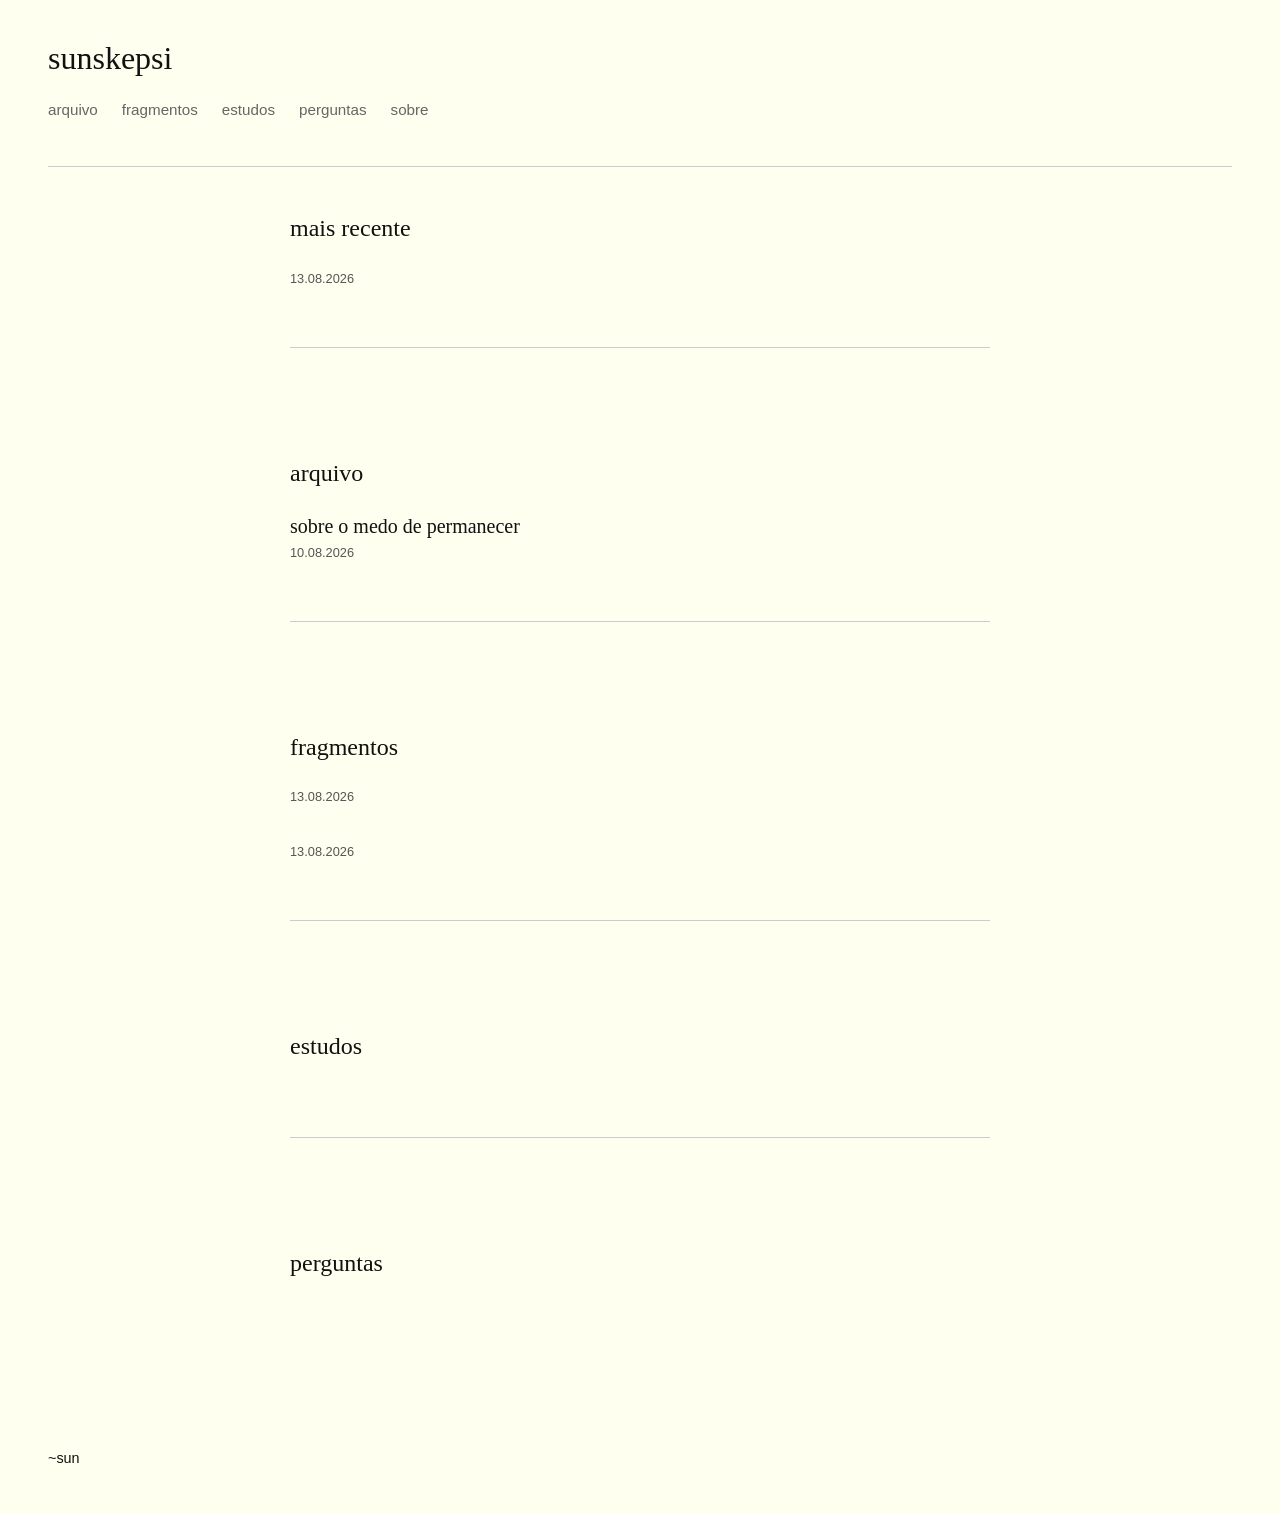
<file: index.html>
<!DOCTYPE html>

<html lang="pt-BR">

<head>
    <meta charset="UTF-8">
    <meta name="viewport" content="width=device-width, initial-scale=1.0">
    <title>sunskepsi</title>
    <link rel="stylesheet" href="style.css">
</head>

<body>

<header>
    <h1><a href="index.html">sunskepsi</a></h1>


<nav>
    <a href="arquivo.html">arquivo</a>
    <a href="fragmentos.html">fragmentos</a>
    <a href="estudos.html">estudos</a>
    <a href="perguntas.html">perguntas</a>
    <a href="sobre.html">sobre</a>
</nav>


</header>

<main>


<section>
    <h2>mais recente</h2>

    <div id="mais-recente"></div>
</section>

<section>
    <h2>arquivo</h2>

    <div id="arquivo"></div>
</section>

<section>
    <h2>fragmentos</h2>

    <div id="fragmentos"></div>
</section>

<section>
    <h2>estudos</h2>

    <div id="estudos"></div>
</section>

<section>
    <h2>perguntas</h2>

    <div id="perguntas"></div>
</section>


</main>

<footer>
    <span>~sun</span>
</footer>

<script>
fetch("posts.json")
    .then(response => response.json())
    .then(posts => {

        posts.sort((a, b) => b.data.localeCompare(a.data));

        function criarPost(post) {
            return `
                <article>
                    <h3>
                        <a href="${post.link}">
                            ${post.titulo}
                        </a>
                    </h3>

                    <time datetime="${post.data}">
                        ${post.dataExibicao}
                    </time>
                </article>
            `;
        }

        if (posts.length > 0) {
            document.getElementById("mais-recente").innerHTML =
                criarPost(posts[0]);
        }

        const categorias = ["arquivo", "fragmentos", "estudos", "perguntas"];

        categorias.forEach(categoria => {

            const postsDaCategoria = posts
                .filter(post => post.categoria === categoria)
                .slice(0, 2);

            document.getElementById(categoria).innerHTML =
                postsDaCategoria.map(criarPost).join("");

        });

    })
    .catch(error => {
        console.error("Erro ao carregar posts.json:", error);
    });
</script>

</body>
</html>
</file>
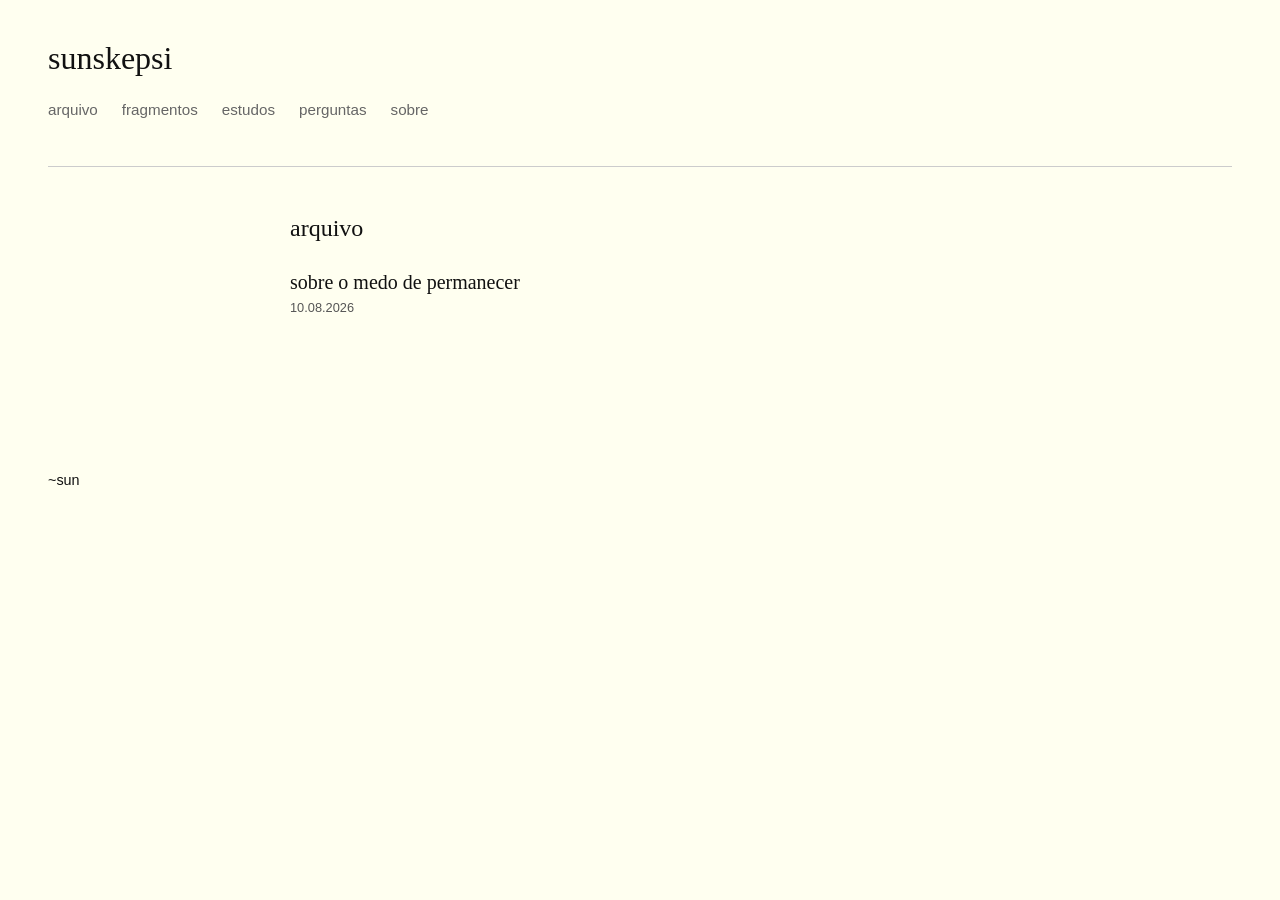
<file: arquivo.html>
<!DOCTYPE html>
<html lang="pt-BR">

<head>
    <meta charset="UTF-8">
    <meta name="viewport" content="width=device-width, initial-scale=1.0">
    <title>arquivo — sunskepsi</title>

    <link rel="stylesheet" href="style.css">
</head>

<body>

<header>
    <h1><a href="index.html">sunskepsi</a></h1>

    <nav>
        <a href="arquivo.html">arquivo</a>
        <a href="fragmentos.html">fragmentos</a>
        <a href="estudos.html">estudos</a>
        <a href="perguntas.html">perguntas</a>
        <a href="sobre.html">sobre</a>
    </nav>
</header>

<main>

    <section>

        <h2>arquivo</h2>

        <div id="lista-arquivo">
            <p>carregando...</p>
        </div>

    </section>

</main>

<footer>
    <span>~sun</span>
</footer>

<script>

fetch("posts.json")
    .then(response => response.json())
    .then(posts => {

        const lista = document.getElementById("lista-arquivo");

        const postsArquivo = posts
            .filter(post => post.categoria === "arquivo")
            .sort((a, b) => b.data.localeCompare(a.data));

        lista.innerHTML = postsArquivo.map(post => `
            <article>

                <h3>
                    <a href="${post.link}">
                        ${post.titulo}
                    </a>
                </h3>

                <time datetime="${post.data}">
                    ${post.dataExibicao}
                </time>

            </article>
        `).join("");

    })
    .catch(error => {
        console.error("Erro ao carregar posts.json:", error);
    });

</script>

</body>

</html>
</file>
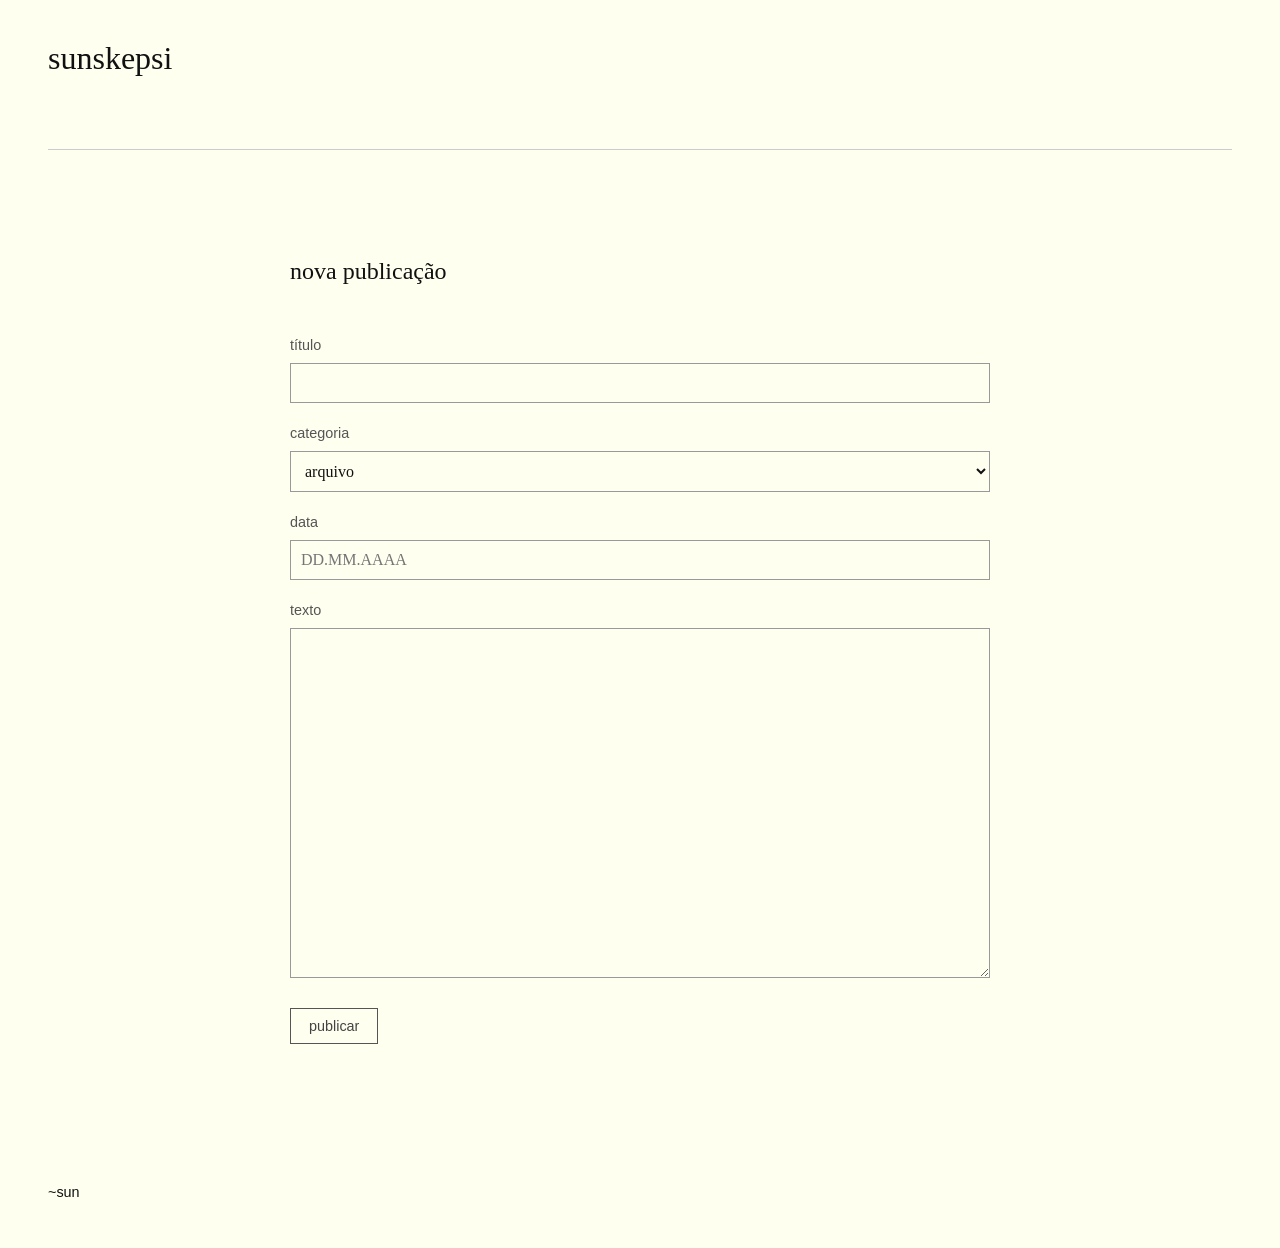
<file: editor.html>
<!DOCTYPE html>
<html lang="pt-BR">

<head>
    <meta charset="UTF-8">
    <meta name="viewport" content="width=device-width, initial-scale=1.0">

    <title>editor — sunskepsi</title>

    <link rel="stylesheet" href="style.css">
</head>

<body>

<header>
    <h1>
        <a href="index.html">sunskepsi</a>
    </h1>
</header>

<main>

    <section class="editor">

        <h2>nova publicação</h2>

        <form>

            <label for="titulo">título</label>

            <input
                type="text"
                id="titulo"
                name="titulo"
            >

            <label for="categoria">categoria</label>

            <select id="categoria" name="categoria">
                <option value="arquivo">arquivo</option>
                <option value="fragmentos">fragmentos</option>
                <option value="estudos">estudos</option>
                <option value="perguntas">perguntas</option>
            </select>

            <label for="data">data</label>

            <input
    type="text"
    id="data"
    name="data"
    placeholder="DD.MM.AAAA"
    maxlength="10"
>

            <label for="texto">texto</label>

            <textarea
                id="texto"
                name="texto"
            ></textarea>

            <button type="button">
                publicar
            </button>

        </form>

    </section>

</main>

<footer>
    <span>~sun</span>
</footer>
<script>
    const formulario = document.querySelector("form");
    const botao = document.querySelector("button");

    formulario.addEventListener("submit", function (evento) {
        evento.preventDefault();
    });

    botao.addEventListener("click", async function () {

        const titulo = document.getElementById("titulo").value.trim();
        const categoria = document.getElementById("categoria").value;
        const data = document.getElementById("data").value.trim();
        const texto = document.getElementById("texto").value.trim();

        if (!data || !texto) {
    alert("preencha a data e o texto.");
    return;
}

if ((categoria === "arquivo" || categoria === "estudos") && !titulo) {
    alert("esta categoria precisa de um título.");
    return;
}

        const formatoData = /^(\d{2})\.(\d{2})\.(\d{4})$/;
        const resultadoData = data.match(formatoData);

        if (!resultadoData) {
            alert("use a data no formato DD.MM.AAAA.");
            return;
        }

        const dia = resultadoData[1];
        const mes = resultadoData[2];
        const ano = resultadoData[3];

        const dataISO = `${ano}-${mes}-${dia}`;

        const publicacao = {
            titulo: titulo,
            categoria: categoria,
            data: dataISO,
            texto: texto
        };

        try {

            const resposta = await fetch(
                "https://sunskepsi-api.fgomes-su.workers.dev",
                {
                    method: "POST",
                    headers: {
                        "Content-Type": "application/json"
                    },
                    body: JSON.stringify(publicacao)
                }
            );

            const resultado = await resposta.json();

            console.log("Resposta do Worker:", resultado);

            if (!resposta.ok) {
                alert("o Worker recusou a publicação.");
                return;
            }

            alert("o Worker recebeu a publicação.");

        } catch (erro) {

            console.error("Erro ao comunicar com o Worker:", erro);

            alert("não foi possível conectar ao Worker.");
        }
    });
</script>
</body>
</html>
</file>
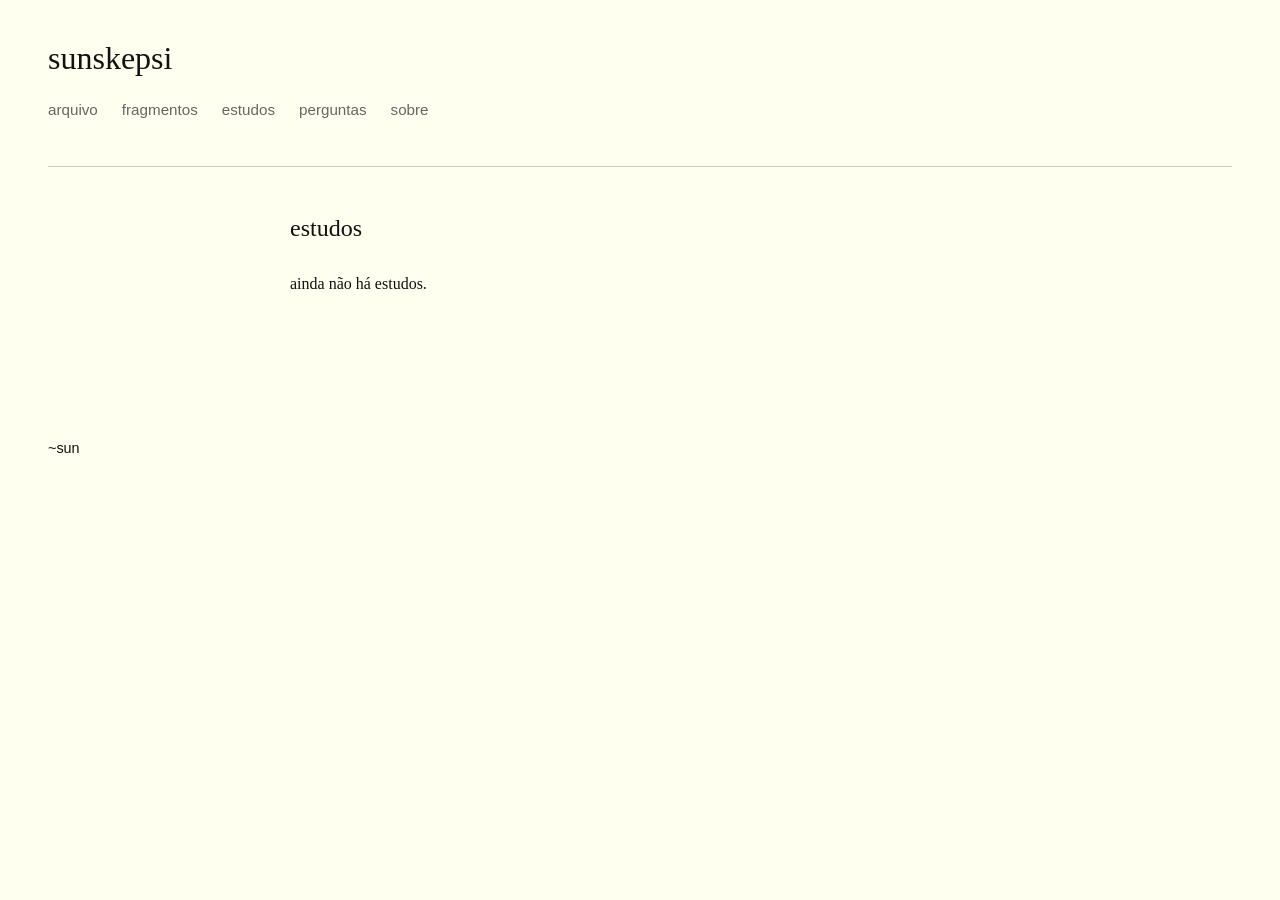
<file: estudos.html>
<!DOCTYPE html>
<html lang="pt-BR">

<head>
    <meta charset="UTF-8">
    <meta name="viewport" content="width=device-width, initial-scale=1.0">
    <title>estudos — sunskepsi</title>

    <link rel="stylesheet" href="style.css">
</head>

<body>

<header>
    <h1><a href="index.html">sunskepsi</a></h1>

    <nav>
        <a href="arquivo.html">arquivo</a>
        <a href="fragmentos.html">fragmentos</a>
        <a href="estudos.html">estudos</a>
        <a href="perguntas.html">perguntas</a>
        <a href="sobre.html">sobre</a>
    </nav>
</header>

<main>

    <section>

        <h2>estudos</h2>

        <div id="lista-estudos">
            <p>carregando...</p>
        </div>

    </section>

</main>

<footer>
    <span>~sun</span>
</footer>

<script>

fetch("posts.json")
    .then(response => response.json())
    .then(posts => {

        const lista = document.getElementById("lista-estudos");

        const postsEstudos = posts
            .filter(post => post.categoria === "estudos")
            .sort((a, b) => b.data.localeCompare(a.data));

        if (postsEstudos.length === 0) {
            lista.innerHTML = "<p>ainda não há estudos.</p>";
            return;
        }

        lista.innerHTML = postsEstudos.map(post => `
            <article>

                <h3>
                    <a href="${post.link}">
                        ${post.titulo}
                    </a>
                </h3>

                <time datetime="${post.data}">
                    ${post.dataExibicao}
                </time>

            </article>
        `).join("");

    })
    .catch(error => {
        console.error("Erro ao carregar posts.json:", error);
    });

</script>

</body>

</html>
</file>
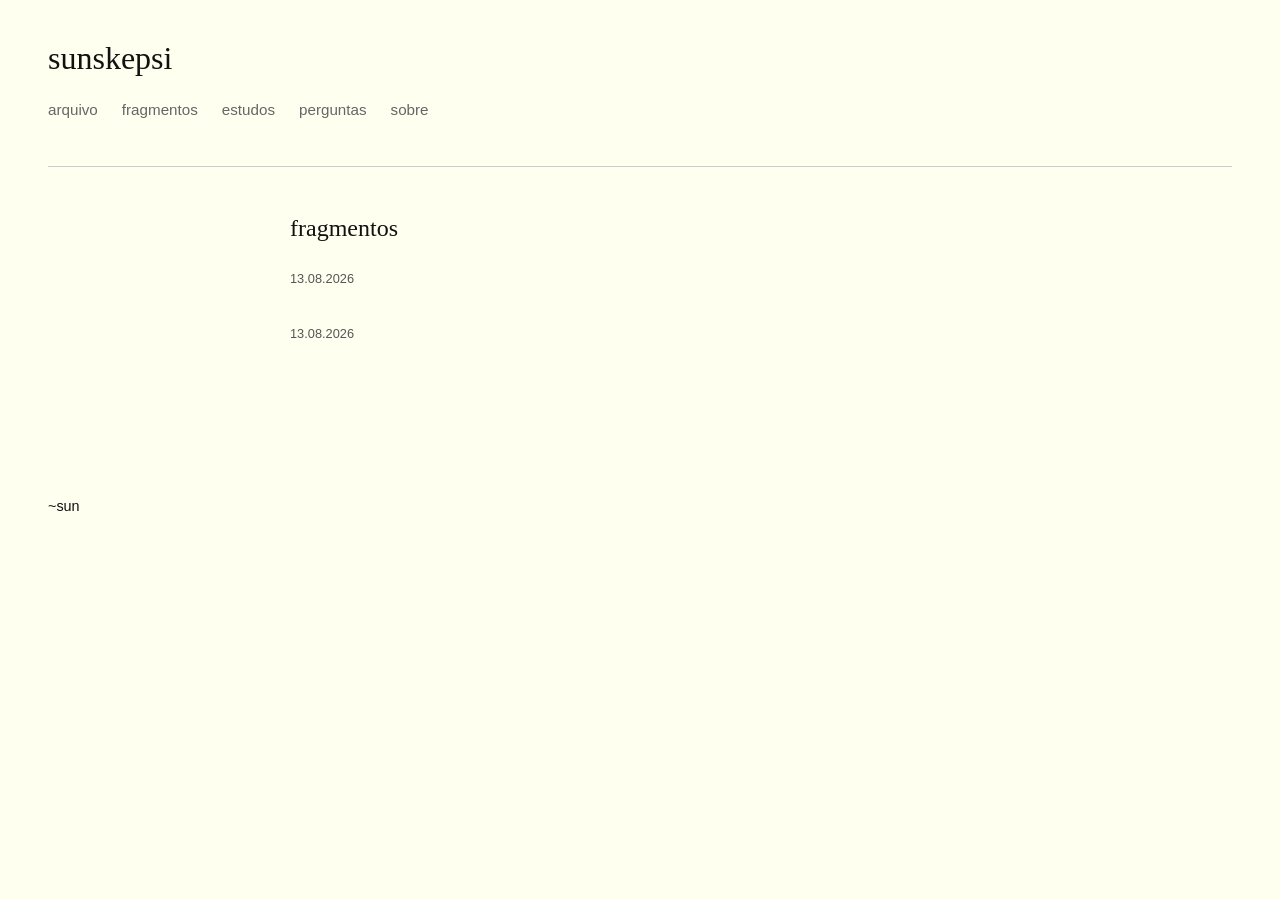
<file: fragmentos.html>
<!DOCTYPE html>
<html lang="pt-BR">

<head>
    <meta charset="UTF-8">
    <meta name="viewport" content="width=device-width, initial-scale=1.0">
    <title>fragmentos — sunskepsi</title>

    <link rel="stylesheet" href="style.css">
</head>

<body>

<header>
    <h1><a href="index.html">sunskepsi</a></h1>

    <nav>
        <a href="arquivo.html">arquivo</a>
        <a href="fragmentos.html">fragmentos</a>
        <a href="estudos.html">estudos</a>
        <a href="perguntas.html">perguntas</a>
        <a href="sobre.html">sobre</a>
    </nav>
</header>

<main>

    <section>

        <h2>fragmentos</h2>

        <div id="lista-fragmentos">
            <p>carregando...</p>
        </div>

    </section>

</main>

<footer>
    <span>~sun</span>
</footer>

<script>

fetch("posts.json")
    .then(response => response.json())
    .then(posts => {

        const lista = document.getElementById("lista-fragmentos");

        const postsFragmentos = posts
            .filter(post => post.categoria === "fragmentos")
            .sort((a, b) => b.data.localeCompare(a.data));

        if (postsFragmentos.length === 0) {
            lista.innerHTML = "<p>ainda não há fragmentos.</p>";
            return;
        }

        lista.innerHTML = postsFragmentos.map(post => `
            <article>

                <h3>
                    <a href="${post.link}">
                        ${post.titulo}
                    </a>
                </h3>

                <time datetime="${post.data}">
                    ${post.dataExibicao}
                </time>

            </article>
        `).join("");

    })
    .catch(error => {
        console.error("Erro ao carregar posts.json:", error);
    });

</script>

</body>

</html>
</file>
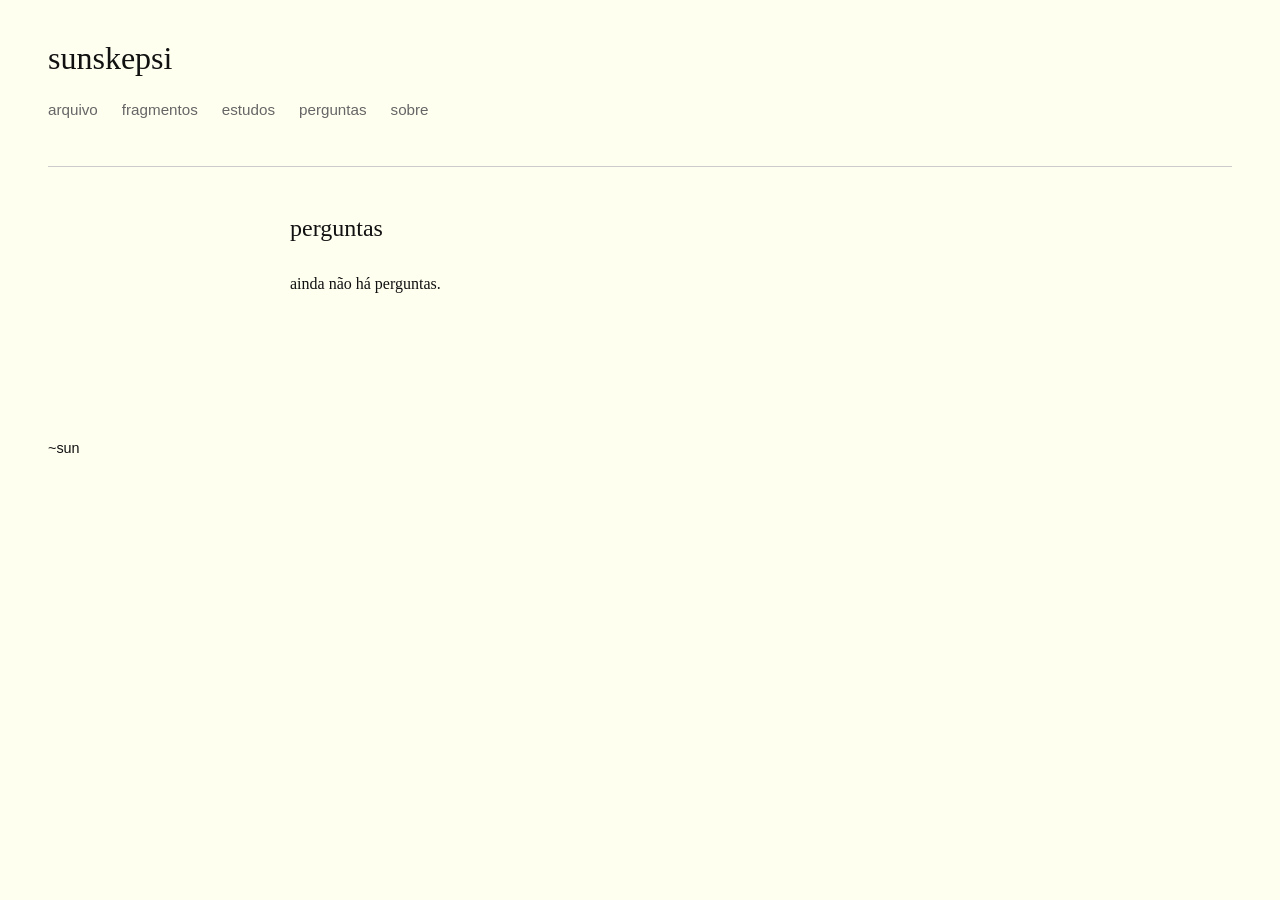
<file: perguntas.html>
<!DOCTYPE html>
<html lang="pt-BR">

<head>
    <meta charset="UTF-8">
    <meta name="viewport" content="width=device-width, initial-scale=1.0">
    <title>perguntas — sunskepsi</title>

    <link rel="stylesheet" href="style.css">
</head>

<body>

<header>
    <h1><a href="index.html">sunskepsi</a></h1>

    <nav>
        <a href="arquivo.html">arquivo</a>
        <a href="fragmentos.html">fragmentos</a>
        <a href="estudos.html">estudos</a>
        <a href="perguntas.html">perguntas</a>
        <a href="sobre.html">sobre</a>
    </nav>
</header>

<main>

    <section>

        <h2>perguntas</h2>

        <div id="lista-perguntas">
            <p>carregando...</p>
        </div>

    </section>

</main>

<footer>
    <span>~sun</span>
</footer>

<script>

fetch("posts.json")
    .then(response => response.json())
    .then(posts => {

        const lista = document.getElementById("lista-perguntas");

        const postsPerguntas = posts
            .filter(post => post.categoria === "perguntas")
            .sort((a, b) => b.data.localeCompare(a.data));

        if (postsPerguntas.length === 0) {
            lista.innerHTML = "<p>ainda não há perguntas.</p>";
            return;
        }

        lista.innerHTML = postsPerguntas.map(post => `
            <article>

                <h3>
                    <a href="${post.link}">
                        ${post.titulo}
                    </a>
                </h3>

                <time datetime="${post.data}">
                    ${post.dataExibicao}
                </time>

            </article>
        `).join("");

    })
    .catch(error => {
        console.error("Erro ao carregar posts.json:", error);
    });

</script>

</body>

</html>
</file>
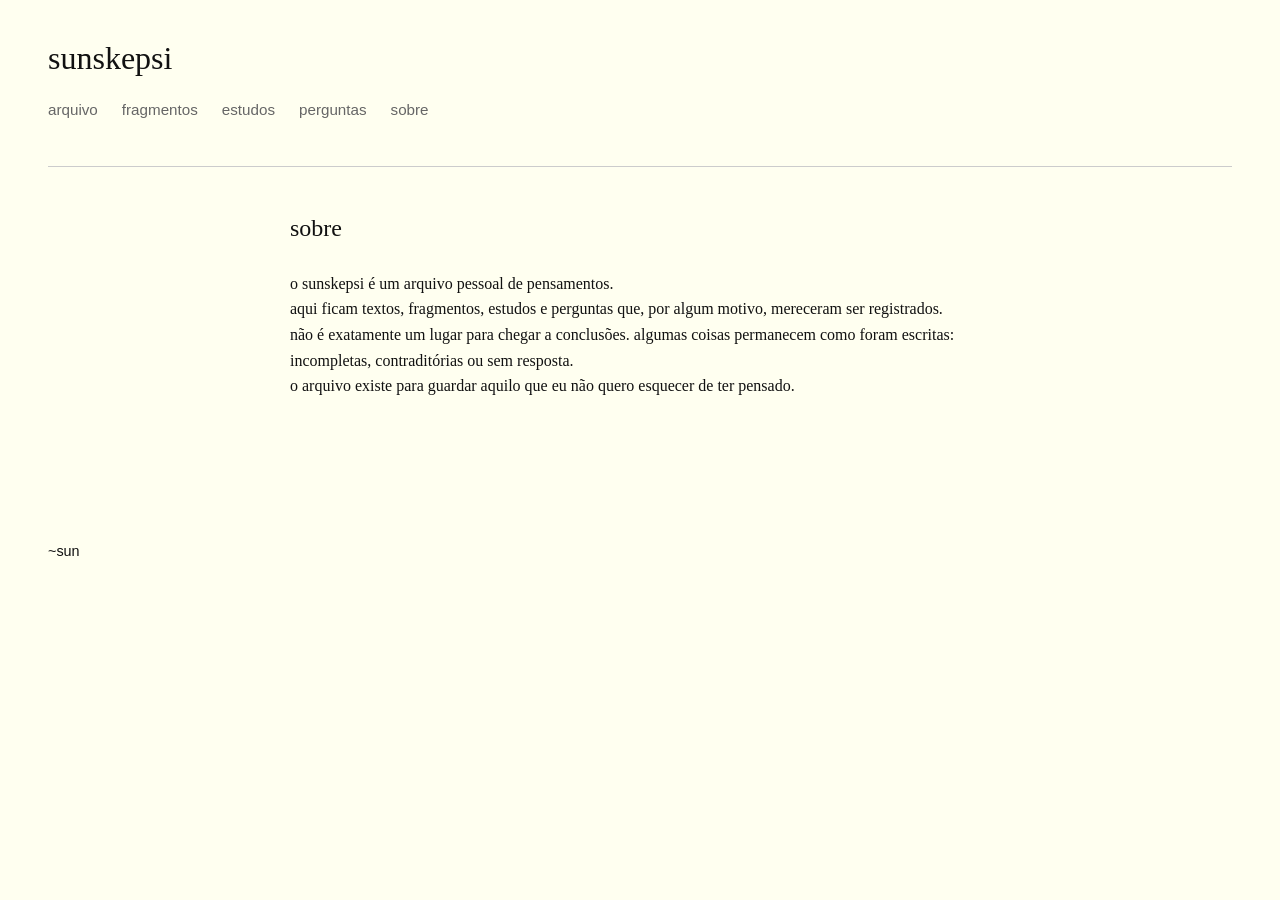
<file: sobre.html>
<!DOCTYPE html>

<html lang="pt-BR">

<head>
    <meta charset="UTF-8">
    <meta name="viewport" content="width=device-width, initial-scale=1.0">
    <title>sobre — sunskepsi</title>
    <link rel="stylesheet" href="style.css">
</head>

<body>

<header>
    <h1>sunskepsi</h1>


<nav>
    <a href="arquivo.html">arquivo</a>
    <a href="fragmentos.html">fragmentos</a>
    <a href="estudos.html">estudos</a>
    <a href="perguntas.html">perguntas</a>
    <a href="sobre.html">sobre</a>
</nav>


</header>

<main>


<section>
    <h2>sobre</h2>

    <p>
        o sunskepsi é um arquivo pessoal de pensamentos.
    </p>

    <p>
        aqui ficam textos, fragmentos, estudos e perguntas que,
        por algum motivo, mereceram ser registrados.
    </p>

    <p>
        não é exatamente um lugar para chegar a conclusões.
        algumas coisas permanecem como foram escritas:
        incompletas, contraditórias ou sem resposta.
    </p>

    <p>
        o arquivo existe para guardar aquilo que eu não quero
        esquecer de ter pensado.
    </p>
</section>


</main>

<footer>
    <span>~sun</span>
</footer>

</body>
</html>
</file>
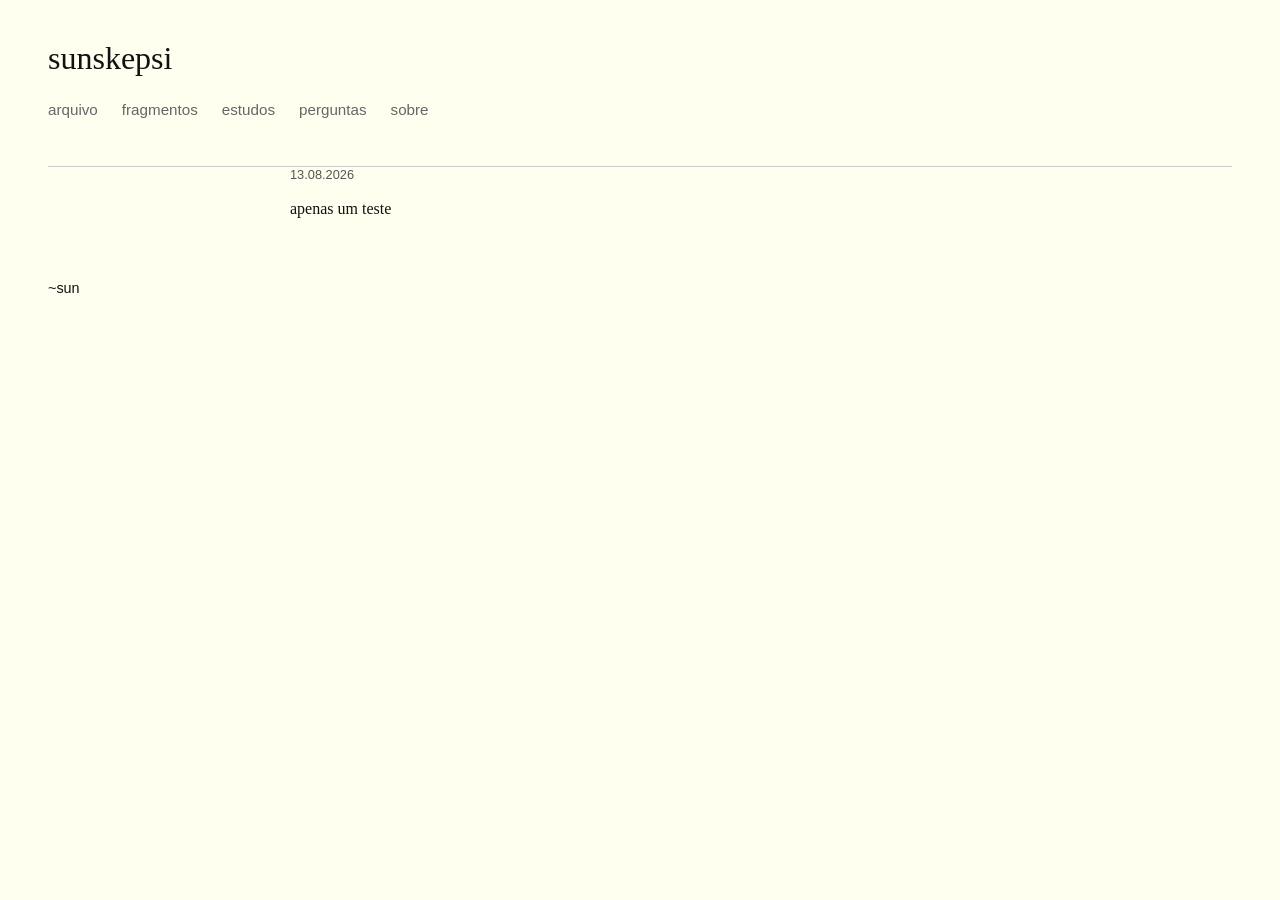
<file: textos/fragmentos-2026-08-13-190638.html>
<!DOCTYPE html>
<html lang="pt-BR">

<head>
    <meta charset="UTF-8">
    <meta name="viewport" content="width=device-width, initial-scale=1.0">
    <title> — sunskepsi</title>

    <link rel="stylesheet" href="../style.css">
</head>

<body>

<header>
    <h1><a href="../index.html">sunskepsi</a></h1>

    <nav>
        <a href="../arquivo.html">arquivo</a>
        <a href="../fragmentos.html">fragmentos</a>
        <a href="../estudos.html">estudos</a>
        <a href="../perguntas.html">perguntas</a>
        <a href="../sobre.html">sobre</a>
    </nav>
</header>

<main>

    <article class="texto" data-categoria="fragmentos">

        

<time datetime="2026-08-13">13.08.2026</time>

        <p>
            apenas um teste
        </p>

    </article>

</main>

<footer>
    <span>~sun</span>
</footer>

</body>
</html>
</file>
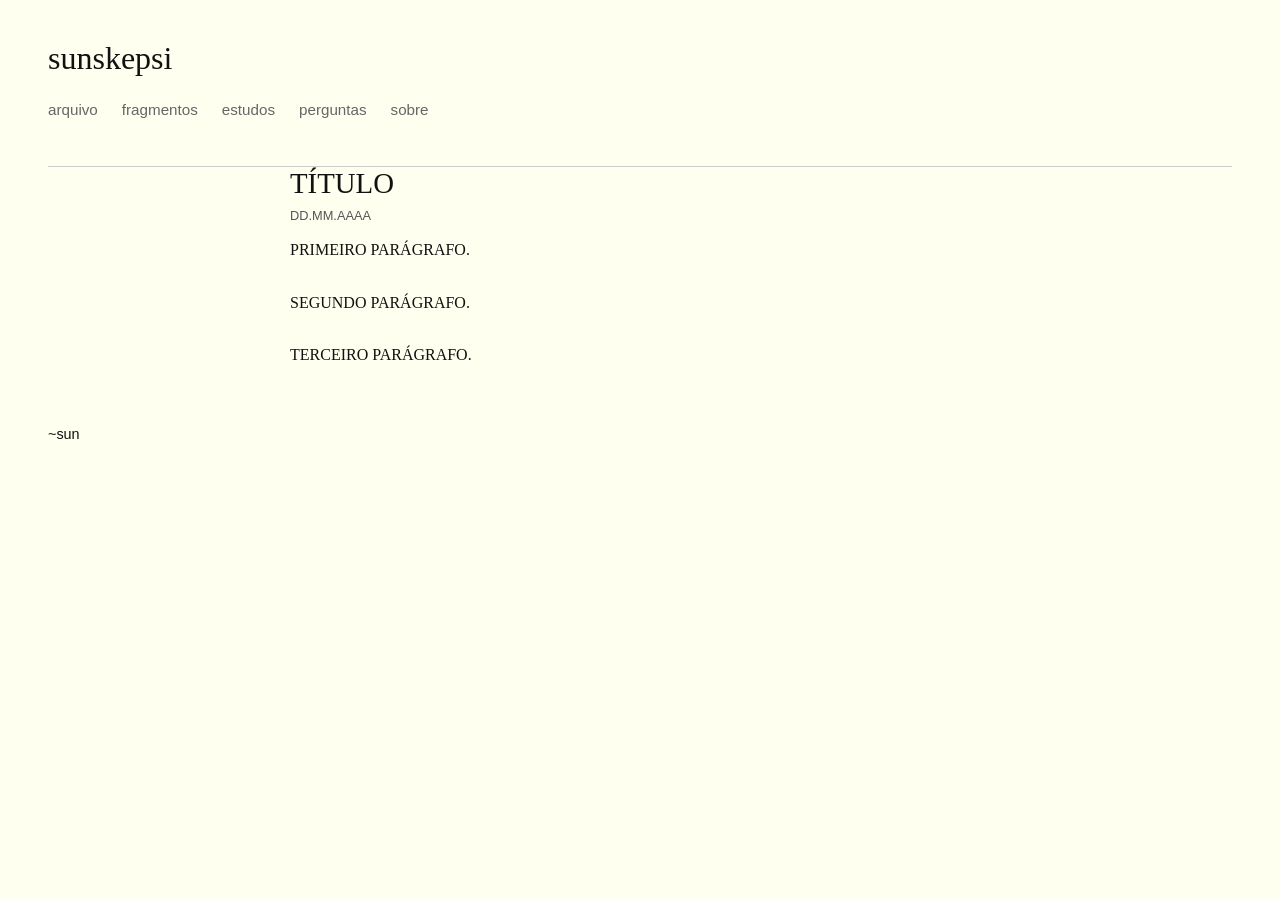
<file: textos/modelo.html>
<!DOCTYPE html>
<html lang="pt-BR">

<head>
    <meta charset="UTF-8">
    <meta name="viewport" content="width=device-width, initial-scale=1.0">
    <title>TÍTULO — sunskepsi</title>

    <link rel="stylesheet" href="../style.css">
</head>

<body>

<header>
    <h1><a href="../index.html">sunskepsi</a></h1>

    <nav>
        <a href="../arquivo.html">arquivo</a>
        <a href="../fragmentos.html">fragmentos</a>
        <a href="../estudos.html">estudos</a>
        <a href="../perguntas.html">perguntas</a>
        <a href="../sobre.html">sobre</a>
    </nav>
</header>

<main>

    <article class="texto" data-categoria="arquivo">

        <h2>TÍTULO</h2>

        <time datetime="AAAA-MM-DD">DD.MM.AAAA</time>

        <p>
            PRIMEIRO PARÁGRAFO.
        </p>

        <p>
            SEGUNDO PARÁGRAFO.
        </p>

        <p>
            TERCEIRO PARÁGRAFO.
        </p>

    </article>

</main>

<footer>
    <span>~sun</span>
</footer>

</body>
</html>
</file>
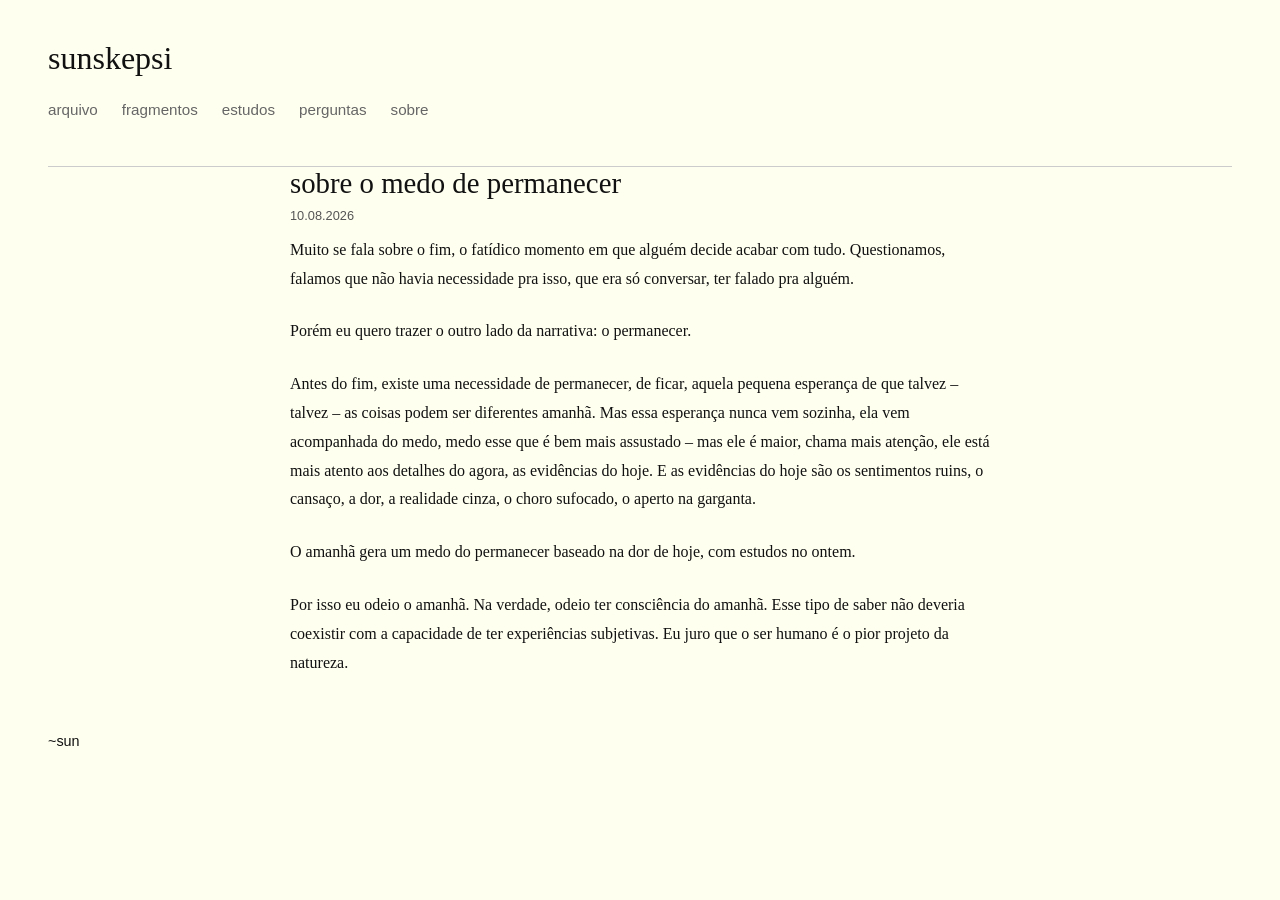
<file: textos/sobre-o-medo-de-permanecer.html>
<!DOCTYPE html>
<html lang="pt-BR">

<head>
    <meta charset="UTF-8">
    <meta name="viewport" content="width=device-width, initial-scale=1.0">
    <title>sobre o medo de permanecer — sunskepsi</title>

    <link rel="stylesheet" href="../style.css">
</head>

<body>

<header>
    <h1><a href="../index.html">sunskepsi</a></h1>

    <nav>
        <a href="../arquivo.html">arquivo</a>
        <a href="../fragmentos.html">fragmentos</a>
        <a href="../estudos.html">estudos</a>
        <a href="../perguntas.html">perguntas</a>
        <a href="../sobre.html">sobre</a>
    </nav>
</header>

<main>

    <article class="texto" data-categoria="arquivo">

        <h2>sobre o medo de permanecer</h2>

        <time datetime="2026-08-10">10.08.2026</time>

        <p>
            Muito se fala sobre o fim, o fatídico momento em que alguém decide acabar com tudo. Questionamos, falamos que não havia necessidade pra isso, que era só conversar, ter falado pra alguém.
        </p>

        <p>
            Porém eu quero trazer o outro lado da narrativa: o permanecer.
        </p>

        <p>
            Antes do fim, existe uma necessidade de permanecer, de ficar, aquela pequena esperança de que talvez – talvez – as coisas podem ser diferentes amanhã. Mas essa esperança nunca vem sozinha, ela vem acompanhada do medo, medo esse que é bem mais assustado – mas ele é maior, chama mais atenção, ele está mais atento aos detalhes do agora, as evidências do hoje. E as evidências do hoje são os sentimentos ruins, o cansaço, a dor, a realidade cinza, o choro sufocado, o aperto na garganta.
        </p>

        <p>
            O amanhã gera um medo do permanecer baseado na dor de hoje, com estudos no ontem.
        </p>

        <p>
            Por isso eu odeio o amanhã. Na verdade, odeio ter consciência do amanhã. Esse tipo de saber não deveria coexistir com a capacidade de ter experiências subjetivas. Eu juro que o ser humano é o pior projeto da natureza.
        </p>

    </article>

</main>

<footer>
    <span>~sun</span>
</footer>

</body>
</html>
</file>
<file: style.css>
body {
    margin: 0;
    padding: 0 3rem;
    background-color: ivory;
    color: #111111;
    font-family: Georgia, "Times New Roman", Times, serif;
}

header {
    padding: 2.5rem 0 3rem;
    border-bottom: 1px solid #cccccc;
}

h1 {
    margin: 0 0 1.5rem;
    font-size: 2rem;
    font-weight: normal;
}

nav {
    display: flex;
    gap: 1.5rem;
    font-family: Arial, Helvetica, sans-serif;
    font-size: 0.95rem;
}

nav a {
    color: #666666;
    text-decoration: none;
}

nav a:hover {
    color: #111111;
    text-decoration: underline;
}

main {
    max-width: 700px;
    margin: 0 auto;
}

section {
    margin-bottom: 4rem;
    padding: 3rem 0;
    border-bottom: 1px solid #cccccc;
}

section:last-child {
    border-bottom: none;
}

h2 {
    margin: 0 0 1.8rem;
    font-size: 1.5rem;
    font-weight: normal;
}

article {
    margin-bottom: 2.5rem;
}

article:last-child {
    margin-bottom: 0;
}

h3 {
    margin: 0 0 0.4rem;
    font-size: 1.25rem;
    font-weight: normal;
}

time {
    display: block;
    margin-bottom: 0.8rem;
    font-family: Arial, Helvetica, sans-serif;
    font-size: 0.8rem;
    color: #555555;
}

p {
    margin: 0;
    font-size: 1rem;
    line-height: 1.6;
}

footer {
    padding: 2rem 0 3rem;
    font-family: Arial, Helvetica, sans-serif;
    font-size: 0.9rem;
}
article h3 a {
    color: #111111;
    text-decoration: none;
}

article h3 a:hover {
    text-decoration: underline;
}

.texto {
    max-width: 700px;
}

.texto h2 {
    font-size: 1.8rem;
    margin-bottom: 0.5rem;
}

.texto p {
    margin-bottom: 1.5rem;
    line-height: 1.8;
}
h1 a {
    color: inherit;
    text-decoration: none;
}
/* editor */

.editor {
    max-width: 700px;
    margin: 60px auto;
}

.editor h2 {
    margin-bottom: 40px;
}

.editor form {
    display: flex;
    flex-direction: column;
    gap: 10px;
}

.editor label {
    font-family: Arial, Helvetica, sans-serif;
    font-size: 0.9rem;
    color: #555;
    margin-top: 12px;
}

.editor input,
.editor select,
.editor textarea {
    box-sizing: border-box;
    width: 100%;
    background-color: transparent;
    border: 1px solid #999;
    padding: 10px;
    font-family: Georgia, "Times New Roman", Times, serif;
    font-size: 1rem;
    color: #111111;
}

.editor textarea {
    min-height: 350px;
    resize: vertical;
    line-height: 1.6;
}

.editor button {
    align-self: flex-start;
    margin-top: 20px;
    padding: 9px 18px;
    background: transparent;
    border: 1px solid #555;
    font-family: Arial, Helvetica, sans-serif;
    font-size: 0.9rem;
    color: #444;
    cursor: pointer;
}

.editor button:hover {
    background-color: #eeeeea;
}
</file>
